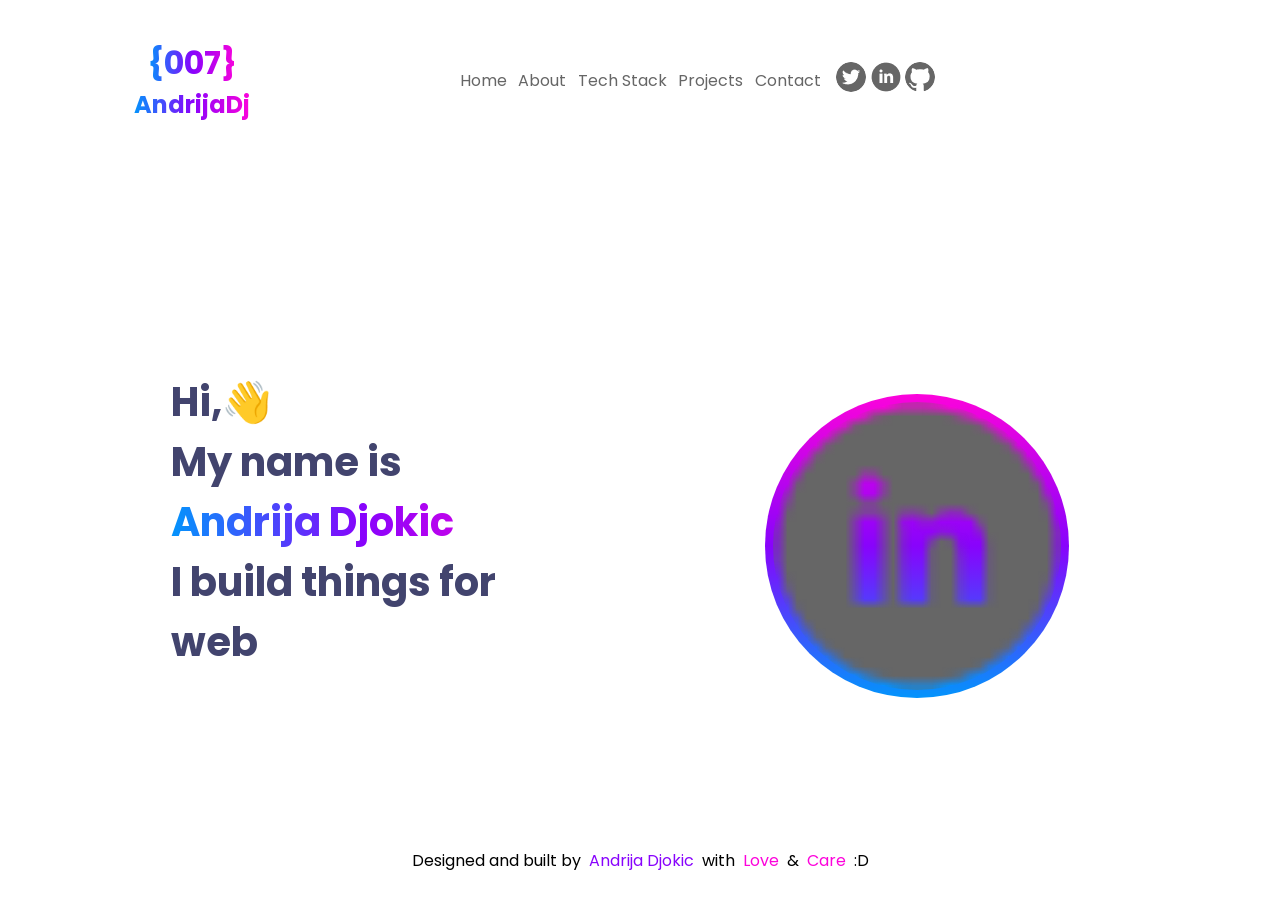
<file: index.html>
<!DOCTYPE html>
<html lang="en">
<head>
    <meta charset="UTF-8">
    <meta name="viewport" content="width=device-width, initial-scale=1.0">
    <link rel="stylesheet" href="style.css" type="text/css">
    <link rel="preconnect" href="https://fonts.googleapis.com">
    <link rel="preconnect" href="https://fonts.gstatic.com" crossorigin>
    <link href="https://fonts.googleapis.com/css2?family=Poppins:ital,wght@0,100;0,200;0,300;0,400;0,500;0,600;0,700;0,800;0,900;1,100;1,200;1,300;1,400;1,500;1,600;1,700;1,800;1,900&display=swap" rel="stylesheet">
    <title>Home – Andrija Djokic</title>
</head>
<body>

    <header>
        <div id="logocontianer">
            <p class="logotitle">{007}</p>
            <p class="logosubtitle">AndrijaDj</p>
        </div>

        <button id="hamburger" type="button" aria-label="Toggle menu">
            <span></span>
            <span></span>
            <span></span>
        </button>

        <nav id="mainnav" aria-label="Main navigation">
            <ul id="pagenav">
                <li><a href="index.html" aria-current="page">Home</a></li>
                <li><a href="about.html">About</a></li>
                <li><a href="TechStack.html">Tech Stack</a></li>
                <li><a href="Projects.html">Projects</a></li>
                <li><a href="Contact.html">Contact</a></li>
            </ul>
            <div id="appnav">
                <ul id="appnavlist">
                    <li><a href="https://twitter.com/"><img class="navimages" src="assets/twitternavicon.png" alt="Twitter profile"></a></li>
                    <li><a href="https://www.linkedin.com/"><img class="navimages" src="assets/linkedinnavicon.png" alt="LinkedIn profile"></a></li>
                    <li><a href="https://github.com/"><img class="navimages" src="assets/githubnavicon.png" alt="GitHub profile"></a></li>
                </ul>
            </div>
        </nav>
    </header>

    <main id="homepage">
        <section id="whoami">
            <h1>
                <span class="greeting">Hi,👋</span>
                <span>My name is</span>
                <span class="name">Andrija Djokic</span>
                <span>I build things for web</span>
            </h1>
        </section>
        <div id="profilbild">
            <img id="profilepicture" src="assets/linkedinnavicon.png" alt="Portrait of Andrija Djokic">
        </div>
    </main>

    <footer class="fixedfooter">
        Designed and built by <span id="footername"> Andrija Djokic </span> with
        <span class="footersignature"> Love </span> &amp;
        <span class="footersignature"> Care </span> :D
    </footer>

</body>
</html>
</file>
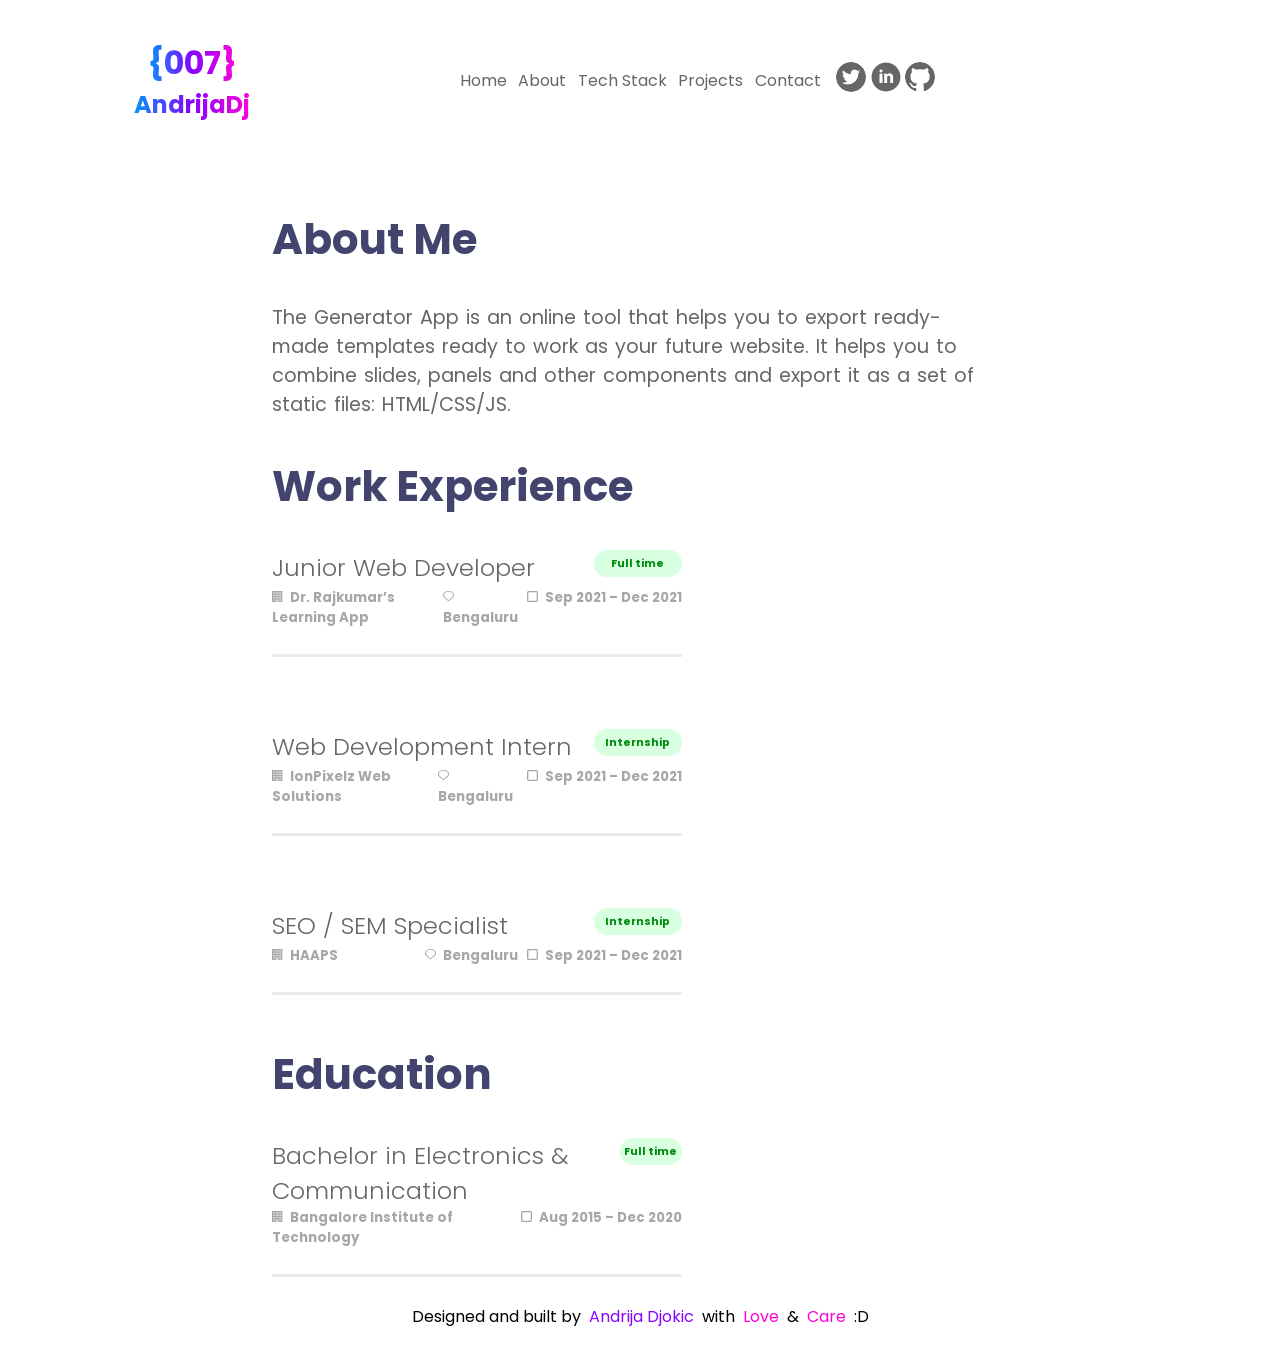
<file: about.html>
<!DOCTYPE html>
<html lang="en">
<head>
    <meta charset="UTF-8">
    <meta name="viewport" content="width=device-width, initial-scale=1.0">
    <link rel="stylesheet" href="style.css" type="text/css">
    <link rel="preconnect" href="https://fonts.googleapis.com">
    <link rel="preconnect" href="https://fonts.gstatic.com" crossorigin>
    <link href="https://fonts.googleapis.com/css2?family=Poppins:ital,wght@0,100;0,200;0,300;0,400;0,500;0,600;0,700;0,800;0,900;1,100;1,200;1,300;1,400;1,500;1,600;1,700;1,800;1,900&display=swap" rel="stylesheet">
    <title>About – Andrija Djokic</title>
</head>
<body>

    <header>
        <div id="logocontianer">
            <p class="logotitle">{007}</p>
            <p class="logosubtitle">AndrijaDj</p>
        </div>

        <button id="hamburger" type="button" aria-label="Toggle menu">
            <span></span>
            <span></span>
            <span></span>
        </button>

        <nav id="mainnav" aria-label="Main navigation">
            <ul id="pagenav">
                <li><a href="index.html">Home</a></li>
                <li><a href="about.html" aria-current="page">About</a></li>
                <li><a href="TechStack.html">Tech Stack</a></li>
                <li><a href="Projects.html">Projects</a></li>
                <li><a href="Contact.html">Contact</a></li>
            </ul>
            <div id="appnav">
                <ul id="appnavlist">
                    <li><a href="https://twitter.com/"><img class="navimages" src="assets/twitternavicon.png" alt="Twitter profile"></a></li>
                    <li><a href="https://www.linkedin.com/"><img class="navimages" src="assets/linkedinnavicon.png" alt="LinkedIn profile"></a></li>
                    <li><a href="https://github.com/"><img class="navimages" src="assets/githubnavicon.png" alt="GitHub profile"></a></li>
                </ul>
            </div>
        </nav>
    </header>

    <main id="aboutmepage">
        <section class="firstsectionaboutme">
            <h1 class="aboutmetitle">About Me</h1>
            <p class="aboutmetext">The Generator App is an online tool that helps you to export ready-made templates ready to work as your future website. It helps you to combine slides, panels and other components and export it as a set of static files: HTML/CSS/JS.</p>
        </section>

        <section class="firstsectionaboutme">
            <h2 class="aboutmetitle">Work Experience</h2>
            <article class="experiencesection">
                <div class="experiencetitle">
                    <h3 class="experiencename">Junior Web Developer</h3>
                    <p class="experiencetype">Full time</p>
                </div>
                <div class="experienceinfo">
                    <div class="experienceinfochild1">
                        <p class="experienceinfoheader"><img src="assets/Vector.png" alt="" class="icon">Dr. Rajkumar’s Learning App</p>
                        <p class="experienceinfoheader"><img src="assets/Vector-1.png" alt="" class="icon">Bengaluru</p>
                    </div>
                    <div class="experienceinfochild2">
                        <p class="experienceinfoheader"><img src="assets/Vector-2.png" alt="" class="icon"><time datetime="2021-09">Sep 2021</time> – <time datetime="2021-12">Dec 2021</time></p>
                    </div>
                </div>
            </article>
            <article class="experiencesection">
                <div class="experiencetitle">
                    <h3 class="experiencename">Web Development Intern</h3>
                    <p class="experiencetype">Internship</p>
                </div>
                <div class="experienceinfo">
                    <div class="experienceinfochild1">
                        <p class="experienceinfoheader"><img src="assets/Vector.png" alt="" class="icon">IonPixelz Web Solutions</p>
                        <p class="experienceinfoheader"><img src="assets/Vector-1.png" alt="" class="icon">Bengaluru</p>
                    </div>
                    <div class="experienceinfochild2">
                        <p class="experienceinfoheader"><img src="assets/Vector-2.png" alt="" class="icon"><time datetime="2021-09">Sep 2021</time> – <time datetime="2021-12">Dec 2021</time></p>
                    </div>
                </div>
            </article>
            <article class="experiencesection">
                <div class="experiencetitle">
                    <h3 class="experiencename">SEO / SEM Specialist</h3>
                    <p class="experiencetype">Internship</p>
                </div>
                <div class="experienceinfo">
                    <div class="experienceinfochild1">
                        <p class="experienceinfoheader"><img src="assets/Vector.png" alt="" class="icon">HAAPS</p>
                        <p class="experienceinfoheader"><img src="assets/Vector-1.png" alt="" class="icon">Bengaluru</p>
                    </div>
                    <div class="experienceinfochild2">
                        <p class="experienceinfoheader"><img src="assets/Vector-2.png" alt="" class="icon"><time datetime="2021-09">Sep 2021</time> – <time datetime="2021-12">Dec 2021</time></p>
                    </div>
                </div>
            </article>
        </section>

        <section class="firstsectionaboutme">
            <h2 class="aboutmetitle">Education</h2>
            <article class="experiencesection">
                <div class="experiencetitle">
                    <h3 class="experiencename">Bachelor in Electronics &amp; Communication</h3>
                    <p class="experiencetype">Full time</p>
                </div>
                <div class="experienceinfo">
                    <div class="experienceinfochild1">
                        <p class="experienceinfoheader"><img src="assets/Vector.png" alt="" class="icon">Bangalore Institute of Technology</p>
                    </div>
                    <div class="experienceinfochild2">
                        <p class="experienceinfoheader"><img src="assets/Vector-2.png" alt="" class="icon"><time datetime="2015-08">Aug 2015</time> – <time datetime="2020-12">Dec 2020</time></p>
                    </div>
                </div>
            </article>
        </section>
    </main>

    <footer>Designed and built by <span id="footername"> Andrija Djokic </span> with <span class="footersignature"> Love </span> &amp; <span class="footersignature"> Care </span> :D</footer>

</body>
</html>
</file>
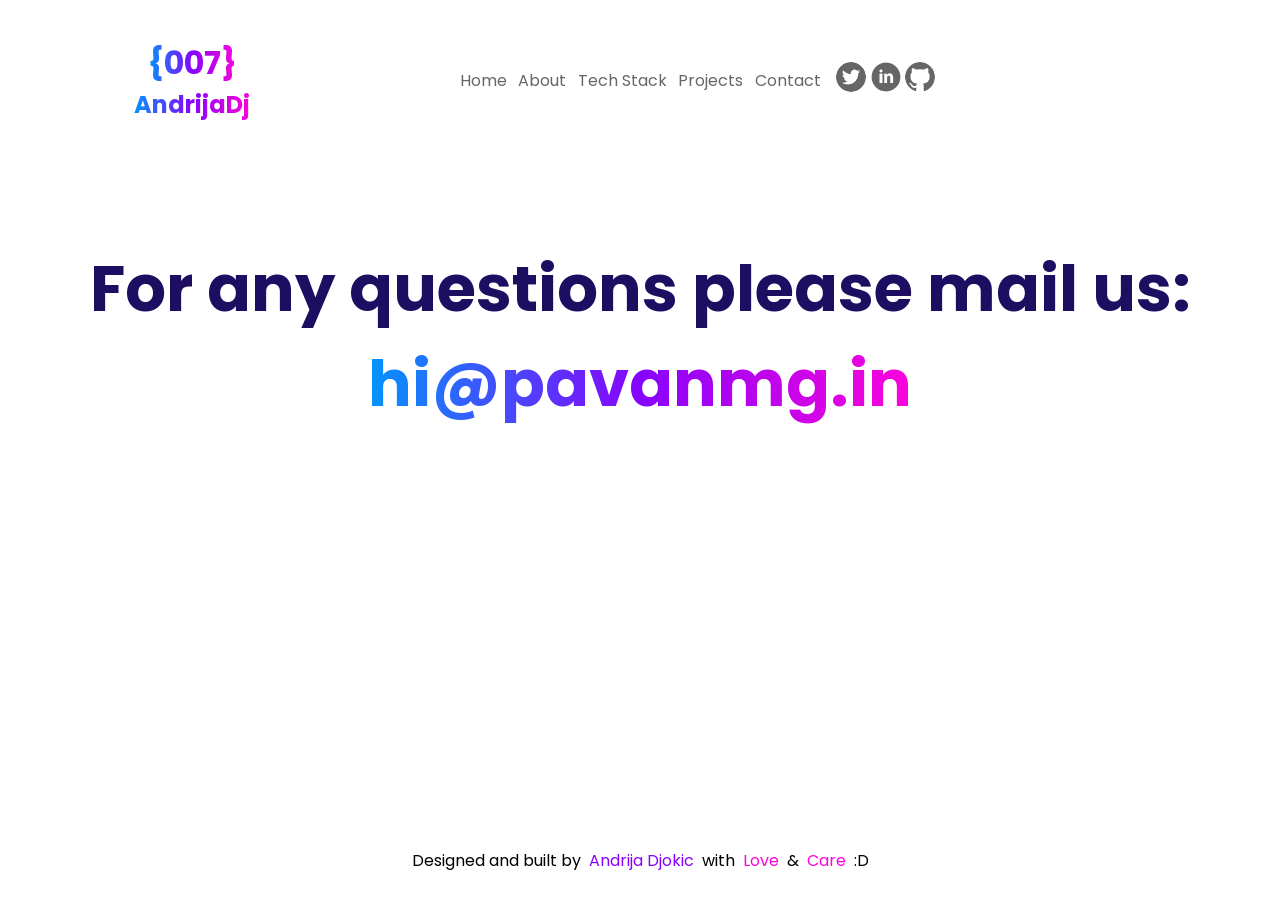
<file: Contact.html>
<!DOCTYPE html>
<html lang="en">
<head>
    <meta charset="UTF-8">
    <meta name="viewport" content="width=device-width, initial-scale=1.0">
    <link rel="stylesheet" href="style.css" type="text/css">
    <link rel="preconnect" href="https://fonts.googleapis.com">
    <link rel="preconnect" href="https://fonts.gstatic.com" crossorigin>
    <link href="https://fonts.googleapis.com/css2?family=Poppins:ital,wght@0,100;0,200;0,300;0,400;0,500;0,600;0,700;0,800;0,900;1,100;1,200;1,300;1,400;1,500;1,600;1,700;1,800;1,900&display=swap" rel="stylesheet">
    <title>Contact – Andrija Djokic</title>
</head>
<body>

    <header>
        <div id="logocontianer">
            <p class="logotitle">{007}</p>
            <p class="logosubtitle">AndrijaDj</p>
        </div>

        <button id="hamburger" type="button" aria-label="Toggle menu">
            <span></span>
            <span></span>
            <span></span>
        </button>

        <nav id="mainnav" aria-label="Main navigation">
            <ul id="pagenav">
                <li><a href="index.html">Home</a></li>
                <li><a href="about.html">About</a></li>
                <li><a href="TechStack.html">Tech Stack</a></li>
                <li><a href="Projects.html">Projects</a></li>
                <li><a href="Contact.html" aria-current="page">Contact</a></li>
            </ul>
            <div id="appnav">
                <ul id="appnavlist">
                    <li><a href="https://twitter.com/"><img class="navimages" src="assets/twitternavicon.png" alt="Twitter profile"></a></li>
                    <li><a href="https://www.linkedin.com/"><img class="navimages" src="assets/linkedinnavicon.png" alt="LinkedIn profile"></a></li>
                    <li><a href="https://github.com/"><img class="navimages" src="assets/githubnavicon.png" alt="GitHub profile"></a></li>
                </ul>
            </div>
        </nav>
    </header>

    <main class="contactpage">
        <h1 id="contactheader">For any questions please mail us:</h1>
        <p id="name" class="name">hi@pavanmg.in</p>
        <p id="or">or</p>
        <p id="phonenummber" class="name">072 933 1990</p>
    </main>

    <footer class="fixedfooter">Designed and built by <span id="footername"> Andrija Djokic </span> with <span class="footersignature"> Love </span> &amp; <span class="footersignature"> Care </span> :D</footer>

</body>
</html>
</file>
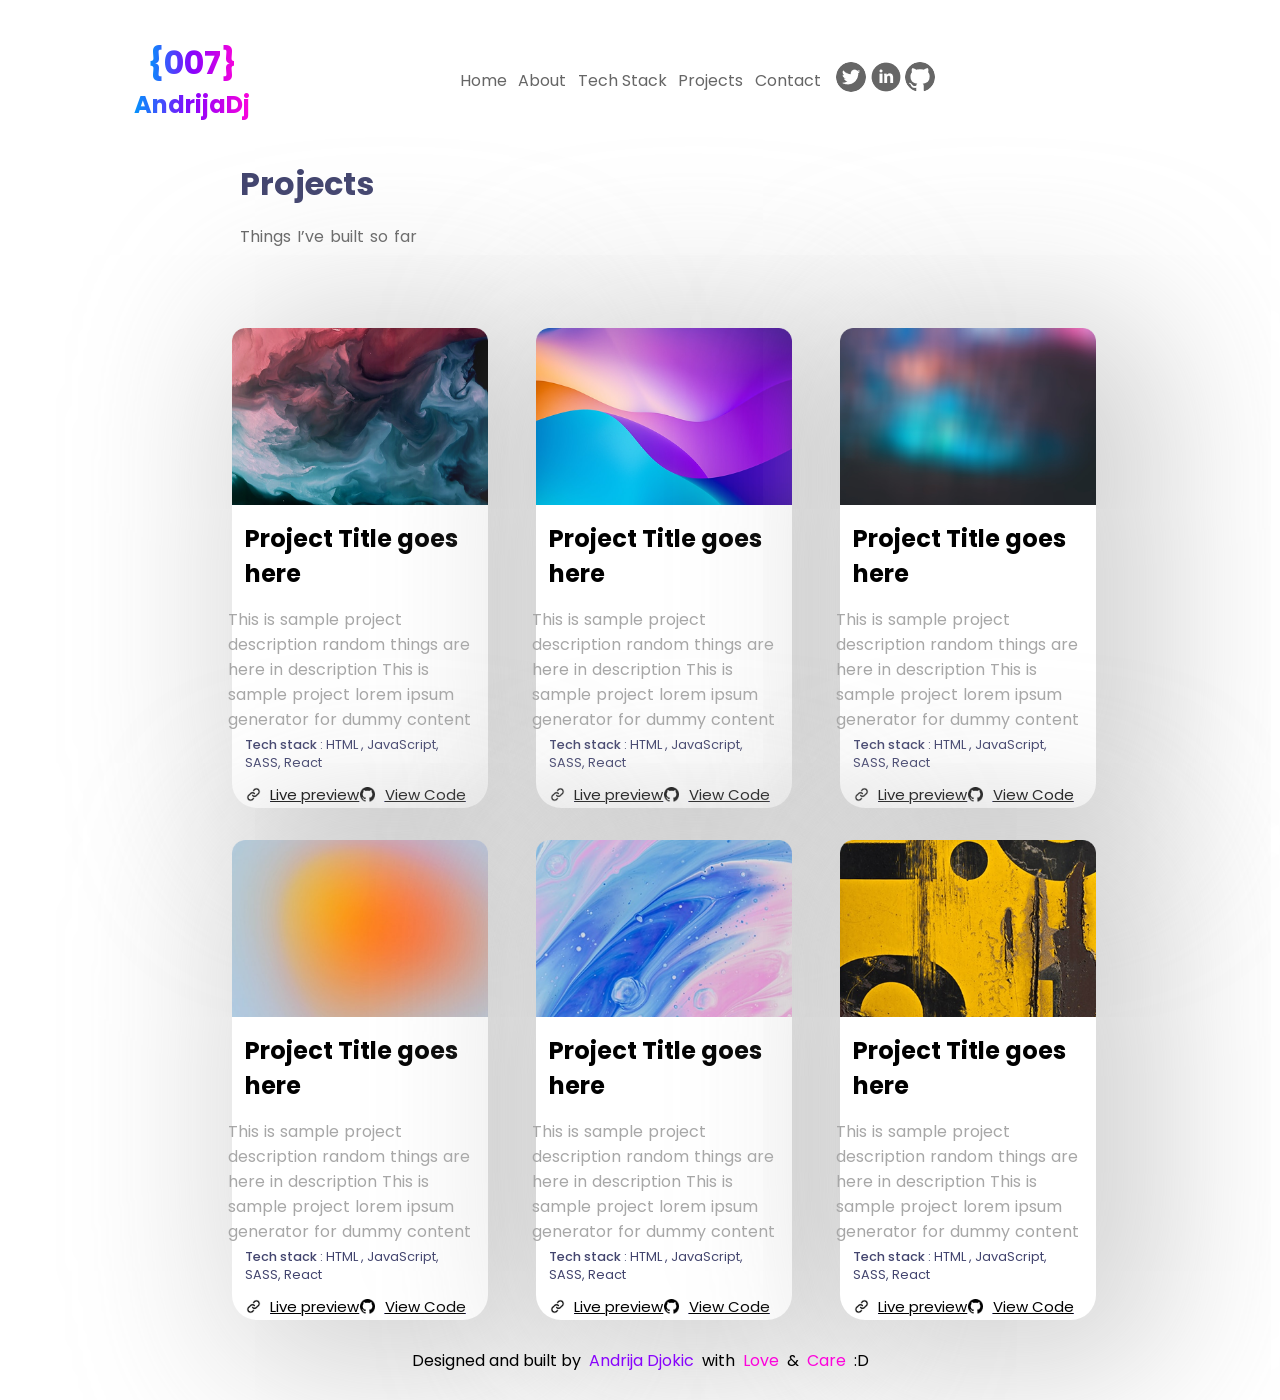
<file: Projects.html>
<!DOCTYPE html>
<html lang="en">
<head>
    <meta charset="UTF-8">
    <meta name="viewport" content="width=device-width, initial-scale=1.0">
    <link rel="stylesheet" href="style.css" type="text/css">
    <link rel="preconnect" href="https://fonts.googleapis.com">
    <link rel="preconnect" href="https://fonts.gstatic.com" crossorigin>
    <link href="https://fonts.googleapis.com/css2?family=Poppins:ital,wght@0,100;0,200;0,300;0,400;0,500;0,600;0,700;0,800;0,900;1,100;1,200;1,300;1,400;1,500;1,600;1,700;1,800;1,900&display=swap" rel="stylesheet">
    <title>Projects – Andrija Djokic</title>
</head>
<body>

    <header>
        <div id="logocontianer">
            <p class="logotitle">{007}</p>
            <p class="logosubtitle">AndrijaDj</p>
        </div>

        <button id="hamburger" type="button" aria-label="Toggle menu">
            <span></span>
            <span></span>
            <span></span>
        </button>

        <nav id="mainnav" aria-label="Main navigation">
            <ul id="pagenav">
                <li><a href="index.html">Home</a></li>
                <li><a href="about.html">About</a></li>
                <li><a href="TechStack.html">Tech Stack</a></li>
                <li><a href="Projects.html" aria-current="page">Projects</a></li>
                <li><a href="Contact.html">Contact</a></li>
            </ul>
            <div id="appnav">
                <ul id="appnavlist">
                    <li><a href="https://twitter.com/"><img class="navimages" src="assets/twitternavicon.png" alt="Twitter profile"></a></li>
                    <li><a href="https://www.linkedin.com/"><img class="navimages" src="assets/linkedinnavicon.png" alt="LinkedIn profile"></a></li>
                    <li><a href="https://github.com/"><img class="navimages" src="assets/githubnavicon.png" alt="GitHub profile"></a></li>
                </ul>
            </div>
        </nav>
    </header>

    <main id="projectpage">
        <h1 class="pagetitle">Projects</h1>
        <p class="titleparagraph">Things I’ve built so far</p>

        <ul class="projectpage">
            <li class="projectcontainer">
                <img class="projectimage" src="assets/project1.png" alt="Screenshot of project 1">
                <div class="projectinfo">
                    <h2 class="projectinfotitle">Project Title goes here</h2>
                    <p class="projectinfoparagraph">
                        This is sample project description random things are here in description This is sample project lorem ipsum generator for dummy content
                    </p>
                    <p class="projectinfotechstack">
                        <span class="techstackbold">Tech stack</span> : HTML , JavaScript, SASS, React
                    </p>
                    <div class="linkcontainer">
                        <div class="linkone">
                            <img class="projecticonimage" src="assets/projectpageicon1.png" alt=""> <a href="#" aria-label="Live preview of project 1"><span class="icontext">Live preview</span></a>
                        </div>
                        <div class="linktwo">
                            <img class="projecticonimage" src="assets/projectpageicon2.png" alt=""> <a href="#" aria-label="View code of project 1"><span class="icontext">View Code</span></a>
                        </div>
                    </div>
                </div>
            </li>
            <li class="projectcontainer">
                <img class="projectimage" src="assets/project2.png" alt="Screenshot of project 2">
                <div class="projectinfo">
                    <h2 class="projectinfotitle">Project Title goes here</h2>
                    <p class="projectinfoparagraph">
                        This is sample project description random things are here in description This is sample project lorem ipsum generator for dummy content
                    </p>
                    <p class="projectinfotechstack">
                        <span class="techstackbold">Tech stack</span> : HTML , JavaScript, SASS, React
                    </p>
                    <div class="linkcontainer">
                        <div class="linkone">
                            <img class="projecticonimage" src="assets/projectpageicon1.png" alt=""> <a href="#" aria-label="Live preview of project 2"><span class="icontext">Live preview</span></a>
                        </div>
                        <div class="linktwo">
                            <img class="projecticonimage" src="assets/projectpageicon2.png" alt=""> <a href="#" aria-label="View code of project 2"><span class="icontext">View Code</span></a>
                        </div>
                    </div>
                </div>
            </li>
            <li class="projectcontainer">
                <img class="projectimage" src="assets/project3.png" alt="Screenshot of project 3">
                <div class="projectinfo">
                    <h2 class="projectinfotitle">Project Title goes here</h2>
                    <p class="projectinfoparagraph">
                        This is sample project description random things are here in description This is sample project lorem ipsum generator for dummy content
                    </p>
                    <p class="projectinfotechstack">
                        <span class="techstackbold">Tech stack</span> : HTML , JavaScript, SASS, React
                    </p>
                    <div class="linkcontainer">
                        <div class="linkone">
                            <img class="projecticonimage" src="assets/projectpageicon1.png" alt=""> <a href="#" aria-label="Live preview of project 3"><span class="icontext">Live preview</span></a>
                        </div>
                        <div class="linktwo">
                            <img class="projecticonimage" src="assets/projectpageicon2.png" alt=""> <a href="#" aria-label="View code of project 3"><span class="icontext">View Code</span></a>
                        </div>
                    </div>
                </div>
            </li>
        </ul>

        <ul id="secondsecion" class="projectpage">
            <li class="projectcontainer">
                <img class="projectimage" src="assets/project4.png" alt="Screenshot of project 4">
                <div class="projectinfo">
                    <h2 class="projectinfotitle">Project Title goes here</h2>
                    <p class="projectinfoparagraph">
                        This is sample project description random things are here in description This is sample project lorem ipsum generator for dummy content
                    </p>
                    <p class="projectinfotechstack">
                        <span class="techstackbold">Tech stack</span> : HTML , JavaScript, SASS, React
                    </p>
                    <div class="linkcontainer">
                        <div class="linkone">
                            <img class="projecticonimage" src="assets/projectpageicon1.png" alt=""> <a href="#" aria-label="Live preview of project 4"><span class="icontext">Live preview</span></a>
                        </div>
                        <div class="linktwo">
                            <img class="projecticonimage" src="assets/projectpageicon2.png" alt=""> <a href="#" aria-label="View code of project 4"><span class="icontext">View Code</span></a>
                        </div>
                    </div>
                </div>
            </li>
            <li class="projectcontainer">
                <img class="projectimage" src="assets/project5.png" alt="Screenshot of project 5">
                <div class="projectinfo">
                    <h2 class="projectinfotitle">Project Title goes here</h2>
                    <p class="projectinfoparagraph">
                        This is sample project description random things are here in description This is sample project lorem ipsum generator for dummy content
                    </p>
                    <p class="projectinfotechstack">
                        <span class="techstackbold">Tech stack</span> : HTML , JavaScript, SASS, React
                    </p>
                    <div class="linkcontainer">
                        <div class="linkone">
                            <img class="projecticonimage" src="assets/projectpageicon1.png" alt=""> <a href="#" aria-label="Live preview of project 5"><span class="icontext">Live preview</span></a>
                        </div>
                        <div class="linktwo">
                            <img class="projecticonimage" src="assets/projectpageicon2.png" alt=""> <a href="#" aria-label="View code of project 5"><span class="icontext">View Code</span></a>
                        </div>
                    </div>
                </div>
            </li>
            <li class="projectcontainer">
                <img class="projectimage" src="assets/project6.png" alt="Screenshot of project 6">
                <div class="projectinfo">
                    <h2 class="projectinfotitle">Project Title goes here</h2>
                    <p class="projectinfoparagraph">
                        This is sample project description random things are here in description This is sample project lorem ipsum generator for dummy content
                    </p>
                    <p class="projectinfotechstack">
                        <span class="techstackbold">Tech stack</span> : HTML , JavaScript, SASS, React
                    </p>
                    <div class="linkcontainer">
                        <div class="linkone">
                            <img class="projecticonimage" src="assets/projectpageicon1.png" alt=""> <a href="#" aria-label="Live preview of project 6"><span class="icontext">Live preview</span></a>
                        </div>
                        <div class="linktwo">
                            <img class="projecticonimage" src="assets/projectpageicon2.png" alt=""> <a href="#" aria-label="View code of project 6"><span class="icontext">View Code</span></a>
                        </div>
                    </div>
                </div>
            </li>
        </ul>
    </main>

    <footer>Designed and built by <span id="footername"> Andrija Djokic </span> with <span class="footersignature"> Love </span> &amp; <span class="footersignature"> Care </span> :D</footer>

</body>
</html>
</file>
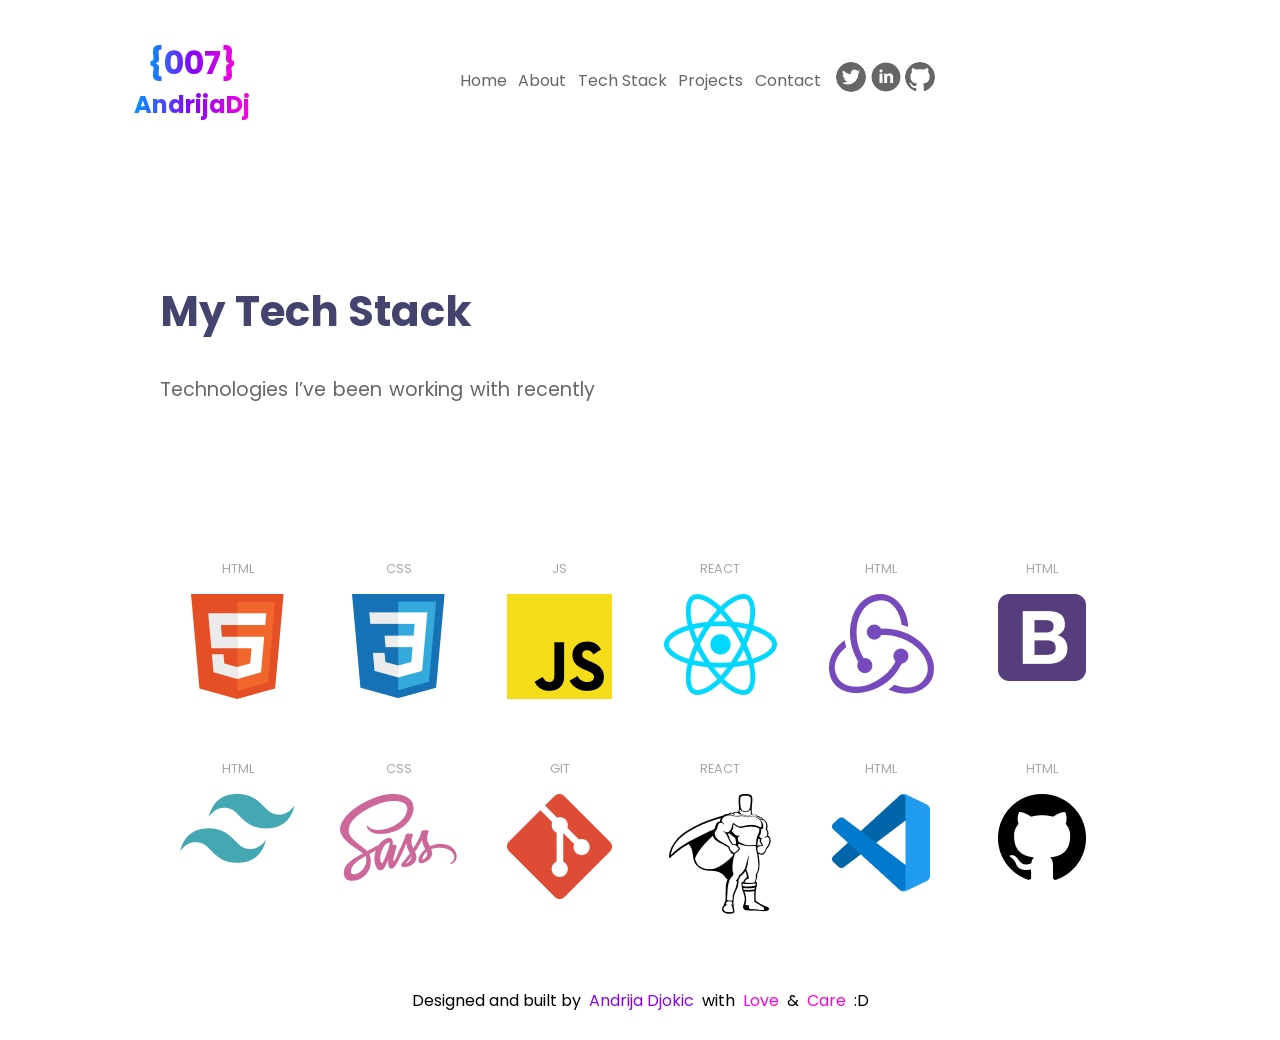
<file: TechStack.html>
<!DOCTYPE html>
<html lang="en">
<head>
    <meta charset="UTF-8">
    <meta name="viewport" content="width=device-width, initial-scale=1.0">
    <link rel="stylesheet" href="style.css" type="text/css">
    <link rel="preconnect" href="https://fonts.googleapis.com">
    <link rel="preconnect" href="https://fonts.gstatic.com" crossorigin>
    <link href="https://fonts.googleapis.com/css2?family=Poppins:ital,wght@0,100;0,200;0,300;0,400;0,500;0,600;0,700;0,800;0,900;1,100;1,200;1,300;1,400;1,500;1,600;1,700;1,800;1,900&display=swap" rel="stylesheet">
    <title>Tech Stack – Andrija Djokic</title>
</head>
<body>

    <header>
        <div id="logocontianer">
            <p class="logotitle">{007}</p>
            <p class="logosubtitle">AndrijaDj</p>
        </div>

        <button id="hamburger" type="button" aria-label="Toggle menu">
            <span></span>
            <span></span>
            <span></span>
        </button>

        <nav id="mainnav" aria-label="Main navigation">
            <ul id="pagenav">
                <li><a href="index.html">Home</a></li>
                <li><a href="about.html">About</a></li>
                <li><a href="TechStack.html" aria-current="page">Tech Stack</a></li>
                <li><a href="Projects.html">Projects</a></li>
                <li><a href="Contact.html">Contact</a></li>
            </ul>
            <div id="appnav">
                <ul id="appnavlist">
                    <li><a href="https://twitter.com/"><img class="navimages" src="assets/twitternavicon.png" alt="Twitter profile"></a></li>
                    <li><a href="https://www.linkedin.com/"><img class="navimages" src="assets/linkedinnavicon.png" alt="LinkedIn profile"></a></li>
                    <li><a href="https://github.com/"><img class="navimages" src="assets/githubnavicon.png" alt="GitHub profile"></a></li>
                </ul>
            </div>
        </nav>
    </header>

    <main id="TechStack">
        <section id="mytechstack">
            <h1 class="aboutmetitle">My Tech Stack</h1>
            <p class="aboutmetext">Technologies I’ve been working with recently</p>
        </section>

        <ul class="techstack">
            <li class="techcontainer">
                <p class="techstacktext">HTML</p>
                <img class="techstackicons" src="assets/html-icon.svg" alt="">
            </li>
            <li class="techcontainer">
                <p class="techstacktext">CSS</p>
                <img class="techstackicons" src="assets/css-icon.png" alt="">
            </li>
            <li class="techcontainer">
                <p class="techstacktext">JS</p>
                <img class="techstackicons" src="assets/js-icon.png" alt="">
            </li>
            <li class="techcontainer">
                <p class="techstacktext">REACT</p>
                <img class="techstackicons" src="assets/somelogoicon.png" alt="">
            </li>
            <li class="techcontainer">
                <p class="techstacktext">HTML</p>
                <img class="techstackicons" src="assets/somelogoicon2.png" alt="">
            </li>
            <li class="techcontainer">
                <p class="techstacktext">HTML</p>
                <img class="techstackicons" src="assets/somelogoicon3.png" alt="">
            </li>
        </ul>

        <ul class="techstack">
            <li class="techcontainer">
                <p class="techstacktext">HTML</p>
                <img class="techstackicons" src="assets/somelogoicon4.png" alt="">
            </li>
            <li class="techcontainer">
                <p class="techstacktext">CSS</p>
                <img class="techstackicons" src="assets/somelogoicon5.png" alt="">
            </li>
            <li class="techcontainer">
                <p class="techstacktext">GIT</p>
                <img class="techstackicons" src="assets/somelogoicon6.png" alt="">
            </li>
            <li class="techcontainer">
                <p class="techstacktext">REACT</p>
                <img class="techstackicons" src="assets/somelogoicon7.png" alt="">
            </li>
            <li class="techcontainer">
                <p class="techstacktext">HTML</p>
                <img class="techstackicons" src="assets/vscode.png" alt="">
            </li>
            <li class="techcontainer">
                <p class="techstacktext">HTML</p>
                <img class="techstackicons" src="assets/githubbigicon.png" alt="">
            </li>
        </ul>
    </main>

    <footer>Designed and built by <span id="footername"> Andrija Djokic </span> with <span class="footersignature"> Love </span> &amp; <span class="footersignature"> Care </span> :D</footer>

</body>
</html>
</file>
<file: style.css>
*{
    margin: 0;
    padding: 0;
}

:root{
    --bluecolor: rgb(3, 148, 252);
    --purplecolor: rgb(136, 3, 252);
    --pinkcolor: rgb(252, 3, 219);
    --gradienthorizontal: linear-gradient(to right, var(--bluecolor), var(--purplecolor), var(--pinkcolor));
    --gradientvertical: linear-gradient(to bottom, var(--pinkcolor), var(--purplecolor), var(--bluecolor));
    --darkbluecolor: rgb(35, 48, 167);
    --darkpurplecolor: #1E0E62;
    --headingcolor: #42446E;
    --textcolor: #666666;
    --mutedcolor: #A7A7A7;
    --bordercolor: #EBEAED;
    --badgebackground: #D7FFE0;
    --badgetext: #018C0F;
    --darkcolor: #222222;
    --blackcolor: #000000;
    --whitecolor: #FFFFFF;
    --shadowcolor: rgba(189, 189, 189, 0.7);
}

body{
    min-height: 100dvh;
    display: flex;
    flex-direction: column;
    font-family: "Poppins", sans-serif;
    font-weight: 400;
    font-style: normal;
}

a:focus-visible, button:focus-visible{
    outline: 3px solid var(--purplecolor);
    outline-offset: 3px;
}

header{
    display: flex;
    flex-direction: column;
    align-items: flex-start;
    width: 100%;
    height: auto;
    padding-top: 1.5rem;
    position: relative;

    a{
        text-decoration: none;
        color: var(--textcolor);
    }

    ul{
        list-style: none;
    }

    #logocontianer{
        width: auto;
        height: auto;
        margin-left: 1.2rem;
        display: flex;
        flex-direction: column;
        justify-content: center;
        align-items: center;

        .logotitle, .logosubtitle{
            background: var(--gradienthorizontal);
            -webkit-background-clip: text;
            background-clip: text;
            -webkit-text-fill-color: transparent;
            color: transparent;
            font-weight: 700;
        }
        .logotitle{
            font-size: 1.1rem;
        }
        .logosubtitle{
            font-size: 0.6rem;
        }
    }
    #hamburger{
        display: flex;
        flex-direction: column;
        justify-content: space-between;
        width: 20px;
        height: 14px;
        cursor: pointer;
        position: absolute;
        top: 1.7rem;
        right: 1.3rem;
        border: none;
        background: none;
    }
    #hamburger span{
        width: 100%;
        height: 2px;
        background-color: var(--darkcolor);
        border-radius: 2px;
    }
    nav{
        width: 100%;
        height: auto;
        color: var(--textcolor);
        display: flex;
        flex-direction: column;
        align-items: center;
        margin-top: 0.3rem;
    }
    #pagenav{
        display: flex;
        flex-direction: column;
        justify-content: space-evenly;
        width: 100%;
        height: 6.25rem;
        align-items: center;
        font-size: 0.8rem;
    }
    #pagenav a{
        font-weight: 500;
        color: var(--blackcolor);
    }
    #appnav{
        display: flex;
        align-items: center;
        width: 100%;
        height: auto;
        margin-top: 0.75rem;
    }

    #appnavlist{
        width: 100%;
        height: auto;
        display: flex;
        justify-content: space-evenly;
        align-items: center;
    }


    .navimages{
        display: block;
        width: 22px;
        height: 22px;
        border-radius: 50%;
    }
}

main{
    width: 100%;
    display: flex;

    #whoami{
        width: 90%;
        height: auto;
        margin-left: 1.2rem;
        font-size: 1.15rem;
        display: flex;
        flex-direction: column;
    }
    #whoami h1{
        font-size: inherit;
        font-weight: 600;
        line-height: 1.25;
        color: var(--darkcolor);
    }
    #whoami h1 span{
        display: block;
        font-size: 1.5rem;
    }
    #whoami .greeting{
        font-weight: 600;
    }
    p{
        color: var(--darkbluecolor);
    }
    .name{
        background: var(--gradienthorizontal);
        -webkit-background-clip: text;
        background-clip: text;
        -webkit-text-fill-color: transparent;
        color: transparent;
    }
    #profilbild{
        width: 90%;
        height: auto;
        margin-left: 1.2rem;
        margin-top: 0.8rem;
        display: flex;
    }
    #profilepicture{
        width: 15rem;
        height: 15rem;
        border: 4px solid transparent;
        border-radius: 50%;
        object-fit: cover;
        background: var(--gradientvertical) padding-box,
        var(--gradientvertical) border-box;
    }
}

main#homepage{
    flex-direction: column;
    justify-content: flex-end;
    flex-grow: 1;
    height: auto;
    padding-top: 6rem;
    padding-bottom: 6rem;
}

.fixedfooter {
    position: fixed;
    bottom: 0;
    left: 0;
}

footer{
    width: 100%;
    height: auto;
    display: flex;
    justify-content: center;
    align-items: center;
    font-size: 0.75rem;
    text-align: center;

    #footername{
        color: var(--purplecolor);
    }
    .footersignature{
        color: var(--pinkcolor);
    }
    span{
        padding: 0.2rem;
    }
}


#aboutmepage{
    width: 100%;
    height: auto;
    display: flex;
    flex-direction: column;
    padding-bottom: 2rem;

    .firstsectionaboutme{
        margin-left: 1.2rem;
        width: 90%;
        height: auto;
        margin-top: 2rem;

        .aboutmetitle{
            font-size: 1.8rem;
            margin-bottom: 1rem;
            color: var(--blackcolor);
        }
        .aboutmetext{
            font-size: 1rem;
            color: var(--textcolor);
            width: 100%;
            height: auto;
            word-spacing: 2px;
        }
    }

    .experiencesection{
        width: 100%;
        height: auto;
        padding-bottom: 1.6rem;
        border-bottom: solid 3px var(--bordercolor);
    }
    .experiencesection + .experiencesection{
        margin-top: 4.5rem;
    }
    .experiencetitle{
        display: flex;
        justify-content: space-between;
        width: 100%;
        height: auto;
        margin-bottom: 0.5rem;
    }
    .experiencetype{
        width: 5.5rem;
        background-color: var(--badgebackground);
        color: var(--badgetext);
        height: 1.7rem;
        border-radius: 3rem;
        display: flex;
        justify-content: center;
        align-items: center;
        margin-bottom: 0.7rem;
        font-size: 0.67rem;
        font-weight: 700;
    }
    .experiencename{
        width: 65%;
        font-size: 1.1rem;
        font-weight: 300;
        color: var(--textcolor);
    }

    .experienceinfo{
        width: 100%;
        height: auto;
        display: flex;
    }
    .experienceinfochild1{
        display: flex;
        flex-direction: column;
        justify-content: space-between;
        width: 100%;
        height: auto;
    }
    .experienceinfochild2{
        display: flex;
        justify-content: flex-end;
        width: 100%;
        height: auto;
        margin-top: 0;
    }
    .experienceinfoheader{
        font-size: 0.8rem;
        font-weight: 700;
        color: var(--mutedcolor);
    }
    .icon{
        width: 0.7rem;
        height: 0.7rem;
        margin-right: 0.4rem;
    }
}

#TechStack{
    width: 100%;
    height: auto;
    display: flex;
    flex-direction: column;
    padding-top: 2rem;
    padding-bottom: 2rem;

    #mytechstack{
        width: 90%;
        height: auto;
        margin-left: 1.2rem;
        display: flex;
        flex-direction: column;
        align-self: flex-start;
    }
    .aboutmetitle{
        font-size: 1.8rem;
        margin-bottom: 1rem;
        color: var(--blackcolor);
    }
    .aboutmetext{
        font-size: 1rem;
        color: var(--textcolor);
        width: 100%;
        height: auto;
        word-spacing: 2px;
    }
    .techstack{
        width: 90%;
        height: auto;
        display: flex;
        flex-wrap: wrap;
        justify-content: flex-start;
        align-self: flex-start;
        margin-left: 1.2rem;
        margin-top: 1rem;
        list-style: none;

        .techcontainer{
            width: 25%;
            height: auto;
            margin-bottom: 1rem;
            display: flex;
            flex-direction: column;
            align-items: center;
        }
        .techstackicons{
            width: 5rem;
            height: 5rem;
            object-fit: contain;
        }
        .techstacktext{
            font-size: 0.75rem;
            margin-bottom: 0.5rem;
            text-align: center;
            color: var(--mutedcolor);
        }
    }
}

.pagetitle{
    font-size: 1.8rem;
    margin-top: 2rem;
    margin-bottom: 1rem;
    color: var(--blackcolor);
    margin-left: 1.2rem;
}
.titleparagraph{
    font-size: 1rem;
    color: var(--textcolor);
    width: 90%;
    height: auto;
    word-spacing: 2px;
    margin-left: 1.2rem;
}

#projectpage{
    width: 100%;
    height: auto;
    display: flex;
    flex-direction: column;
    padding-bottom: 2rem;

    .projectpage{
        width: 100%;
        height: auto;
        display: flex;
        flex-direction: column;
        justify-content: flex-start;
        align-items: flex-start;
        list-style: none;
    }
    #secondsecion{
        margin-top: 0;
    }
    .projectcontainer{
        width: 90%;
        height: auto;
        background-color: var(--whitecolor);
        display: flex;
        flex-direction: column;
        align-items: center;
        box-shadow: 0.5rem 0.5rem 2rem 0 var(--shadowcolor);
        margin-left: 1.2rem;
        margin-top: 1.5rem;
        border-radius: 25px;
    }
    .projectimage{
        width: 100%;
        height: 12rem;
        object-fit: cover;
        border-top-left-radius: 25px;
        border-top-right-radius: 25px;
    }
    .projectinfo{
        width: 90%;
        height: auto;
        display: flex;
        flex-direction: column;
        align-items: flex-start;
        padding-bottom: 1.2rem;
    }
    .projectinfotitle{
        font-size: 1.2rem;
        color: var(--blackcolor);
        margin-top: 1rem;
    }
    .projectinfoparagraph{
        margin-top: 0.6rem;
        width: 100%;
        height: auto;
        word-spacing: 1px;
        font-size: 0.9rem;
        color: var(--mutedcolor);
    }
    .projectinfotechstack{
        font-size: 0.8rem;
        color: var(--headingcolor);
        margin-top: 0.6rem;
    }
    .techstackbold{
        font-weight: 500;
    }
    .linkcontainer{
        width: 100%;
        height: auto;
        display: flex;
        margin-top: 1rem;
    }

    .linkone , .linktwo{
        width: 50%;
        height: auto;
        display: flex;
        align-items: center;
    }
    .linktwo{
        justify-content: end;
    }
    .projecticonimage{
        width: 15px;
        height: 15px;
        margin-right: 0.6rem;
    }
    .icontext{
        color: var(--blackcolor);
        text-decoration: underline;
        font-size: 15px;
    }
}

.contactpage{
    width: 100%;
    height: 22rem;
    display: flex;
    flex-direction: column;
    justify-content: center;
    align-items: center;
    padding-bottom: 2rem;

    #contactheader{
        font-size: 1.5rem;
        color: var(--darkpurplecolor);
    }
    #name{
        font-size: 1.5rem;
        font-weight: 700;
    }
    #phonenummber{
        display: block;
        font-size: 1.5rem;
        font-weight: 700;
    }
    #or{
        display: block;
        font-size: 1.1rem;
        color: var(--textcolor);
    }
}


@media (min-width: 1000px) {

    header{
        flex-direction: row;
        align-items: normal;
        justify-content: space-between;
        height: 10rem;
        padding-top: 0;
        position: static;

        #logocontianer{
            width: 30%;
            height: 100%;
            margin-left: 0;

            .logotitle{
                font-size: 2rem;
            }
            .logosubtitle{
                font-size: 1.5rem;
            }
        }
        #hamburger{
            display: none;
        }
        nav{
            width: 60%;
            flex-direction: row;
            margin-top: 0;
            margin-right: 5%;
        }
        #pagenav{
            flex-direction: row;
            width: 50%;
            height: 100%;
            font-size: 1rem;
        }
        #pagenav a{
            font-weight: 400;
            color: var(--textcolor);
        }
        #appnav{
            width: 20%;
            height: 100%;
            margin-top: 0;
        }

        #appnavlist{
            width: 70%;
            height: 100%;
        }

        .navimages{
            display: inline;
            width: 30px;
            height: 30px;
        }
    }

    main{
        height: 32rem;
        justify-content: space-evenly;

        #whoami{
            width: 30%;
            height: 100%;
            margin-left: 0;
            justify-content: end;
        }
        #whoami h1 span{
            font-size: 2.5rem;
            font-weight: 700;
            line-height: normal;
            color: var(--headingcolor);
        }
        #whoami .greeting {
            font-weight: 700;
        }

        #profilbild{
            width: 30%;
            height: 105%;
            margin-left: 0;
            margin-top: 0;
            justify-content: center;
            align-items: end;
        }
        #profilepicture{
            width: 18rem;
            height: auto;
            border-width: 8px;
            object-fit: fill;
        }
    }

    main#homepage{
        flex-direction: row;
        justify-content: space-evenly;
        align-items: stretch;
        flex-grow: 0;
        height: 32rem;
        padding-top: 0;
        padding-bottom: 0;
    }

    footer{
        height: 5rem;
        font-size: 1rem;
        text-align: start;

        span{
            padding: 0.5rem;
        }
    }


    #aboutmepage{
        padding-bottom: 0;

        .firstsectionaboutme{
            margin-left: 17rem;
            width: 40%;
            height: 33%;
            margin-top: 3rem;

            .aboutmetitle{
                font-size: 42px;
                margin-bottom: 2rem;
                color: var(--headingcolor);
            }
            .aboutmetext{
                font-size: 1.2rem;
                width: 708px;
                height: 104px;
            }
        }

        .experiencesection{
            width: 80%;
            height: 40%;
        }
        .experiencetitle{
            height: 50%;
            margin-bottom: 0;
        }
        .experiencename{
            width: auto;
            font-size: 1.5rem;
        }

        .experienceinfo{
            height: 50%;
        }
        .experienceinfochild1{
            flex-direction: row;
            width: 60%;
            height: 100%;
        }
        .experienceinfochild2{
            justify-content: end;
            width: 40%;
            height: 100%;
        }
        .experienceinfoheader{
            font-size: 0.83rem;
        }
    }

    #TechStack{
        height: 50rem;
        justify-content: space-evenly;
        padding-top: 0;
        padding-bottom: 0;

        #mytechstack{
            width: 75%;
            height: 20%;
            margin-left: 0;
            align-self: center;
        }
        .aboutmetitle{
            font-size: 42px;
            margin-bottom: 2rem;
            color: var(--headingcolor);
        }
        .aboutmetext{
            font-size: 1.2rem;
            width: 708px;
            height: 104px;
        }
        .techstack{
            width: 80%;
            height: 10%;
            flex-wrap: nowrap;
            justify-content: space-evenly;
            align-self: center;
            margin-left: 0;
            margin-top: 0;

            .techcontainer{
                width: 10%;
                height: 2rem;
                margin-bottom: 0;
            }
            .techstackicons{
                width: auto;
                height: auto;
                object-fit: fill;
            }
            .techstacktext{
                font-size: 0.8rem;
                margin-bottom: 1rem;
                text-align: start;
            }
        }
    }

    .pagetitle{
        font-size: 2rem;
        margin-top: 0;
        margin-left: 15rem;
    }
    .titleparagraph{
        width: 708px;
        height: 104px;
        margin-left: 15rem;
    }

    #projectpage{
        padding-bottom: 0;

        .projectpage{
            width: 100%;
            height: 30rem;
            flex-direction: row;
            justify-content: center;
            align-items: stretch;
        }
        .pagetitle{
            color: var(--headingcolor);
        }
        #secondsecion{
            margin-top: 2rem;
        }
        .projectcontainer{
            width: 20%;
            height: 100%;
            box-shadow: 2rem 1rem 10rem 2rem var(--shadowcolor);
            margin-left: 3rem;
            margin-top: 0;
        }
        .projectimage{
            height: 45%;
            object-fit: fill;
            border-top-left-radius: 0;
            border-top-right-radius: 0;
        }
        .projectinfo{
            height: 65%;
            align-items: center;
            padding-bottom: 0;
        }
        .projectinfotitle{
            font-size: 1.5rem;
        }
        .projectinfoparagraph{
            margin-top: 1rem;
            width: 264px;
            height: 130px;
            font-size: 1rem;
        }
        .projectinfotechstack{
            margin-top: 0.2rem;
        }
        .linkcontainer{
            height: 10%;
            margin-top: 0.5rem;
        }

        .linkone , .linktwo{
            height: 100%;
        }
        .linkone{
            justify-content: center;
        }
        .linktwo{
            justify-content: flex-start;
        }
    }

    .contactpage{
        padding-bottom: 0;

        #contactheader{
            font-size: 4rem;
            color: var(--darkpurplecolor);
        }
        #name{
            font-size: 4rem;
        }
        #phonenummber{
            display: none;
        }
        #or{
            display: none;
        }
    }
}
</file>
